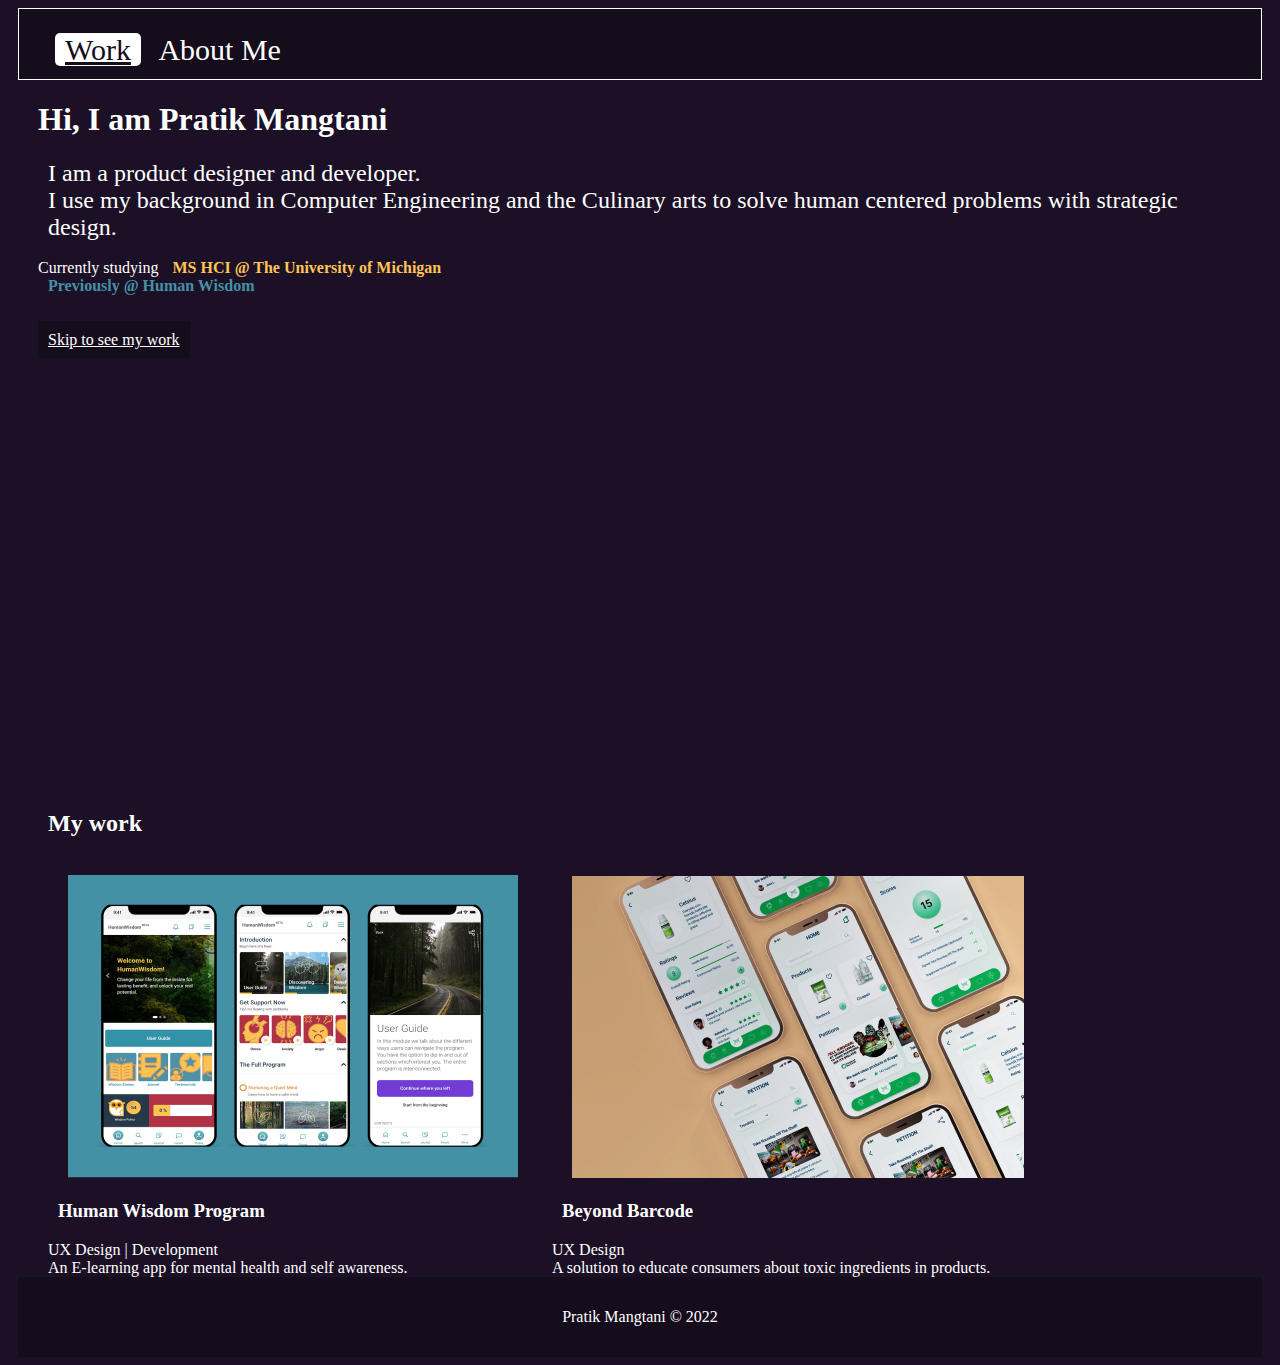
<file: index.html>
<!DOCTYPE html>
	<!-- You do not need to make any changes to this file, but
	you should still review the tags to make sure that you
	are familiar with them. -->

<html lang="en">
<!-- All of the meta data for the page belongs in the header tag -->
<head>
	<meta charset="UTF-8">
	<meta name="viewport" content="width=device-width, initial-scale=1.0">
	<!-- Link to the favicon image -->
	<link rel="icon" href="images/favicon.png">
	<!-- Link to the reset file -->
	<link rel="stylesheet" href="css/html5reset.css">
	<!-- Link to the stylesheet -->
	<link rel="stylesheet" href="css/style.css">
	<title>Work</title>

<!-- Global site tag (gtag.js) - Google Analytics -->
<script async src="https://www.googletagmanager.com/gtag/js?id=G-W74N2ZL6VF"></script>
<script>
  window.dataLayer = window.dataLayer || [];
  function gtag(){dataLayer.push(arguments);}
  gtag('js', new Date());

  gtag('config', 'G-W74N2ZL6VF');
</script>
</head>

<!-- All of the visible code in the page belongs in the body tag -->
<body>
	<!-- Header is a sematic tag page that aids readability -->
	<header>
		<!-- Nav is a sematic tag page that aids accessibility -->
		<!-- <img src="images/favicon.png"> -->
		<nav class="topnav">
			<div>
				<!-- Since I am on the index file I added class = action to the link to index. -->
				<a class="active" href = "index.html" >Work</a>
				<a href = "about.html">About Me</a>
			</div>
		</nav>
		<!-- The h1 is a semantic tag that aids accessibility -->

	</header>

	<!-- Every page should have a main tag for accessibility -->
	<main>
		
		   <h1>Hi, I am Pratik Mangtani</h1>
           <div class="introduction" >
			   <div class="introduction_text">
				I am a product designer and developer. 
			   <br>
				I use my background in Computer
            	Engineering and the Culinary arts to solve human centered problems with strategic design.
			   </div>
			    <br>
				Currently studying
				<span class="yellow_text">
				MS HCI @ The University of Michigan
				</span>
				<br>
				<div class="blue_text">
					Previously @ Human Wisdom
				</div>

			   	<br><br>

					   <a href="#worksection" class="scroll_button">
					   Skip to see my work
						</a>

		   </div>

   


		<!-- Make sure your anchor tags have a link (href) and a clickable component -->
		<div id="worksection">
			<h2>My work</h2>
			<br>
			<div class="cards">
				<a href = "hwp.html">
					<img class="cover_image" alt="cover image" src="images/cover1.png">
					<h3>Human Wisdom Program</h3>
					UX Design | Development <br>
					An E-learning app for mental health and self awareness.
				</a>
			</div>
			<div class="cards">
				<a href="beyond_barcode.html">
					<img class="cover_image"  alt="cover image" src="images/cover2.png">
					<h3>Beyond Barcode</h3>
					UX Design <br>
					A solution to educate consumers about toxic ingredients in products.
				</a>
		</div>



		</div>

	</main>

	<!-- Footer is a sematic tag page that aids readability -->
	<footer>
		<p>Pratik Mangtani &copy; 2022</p>
	</footer>
</body>
</html>
</file>
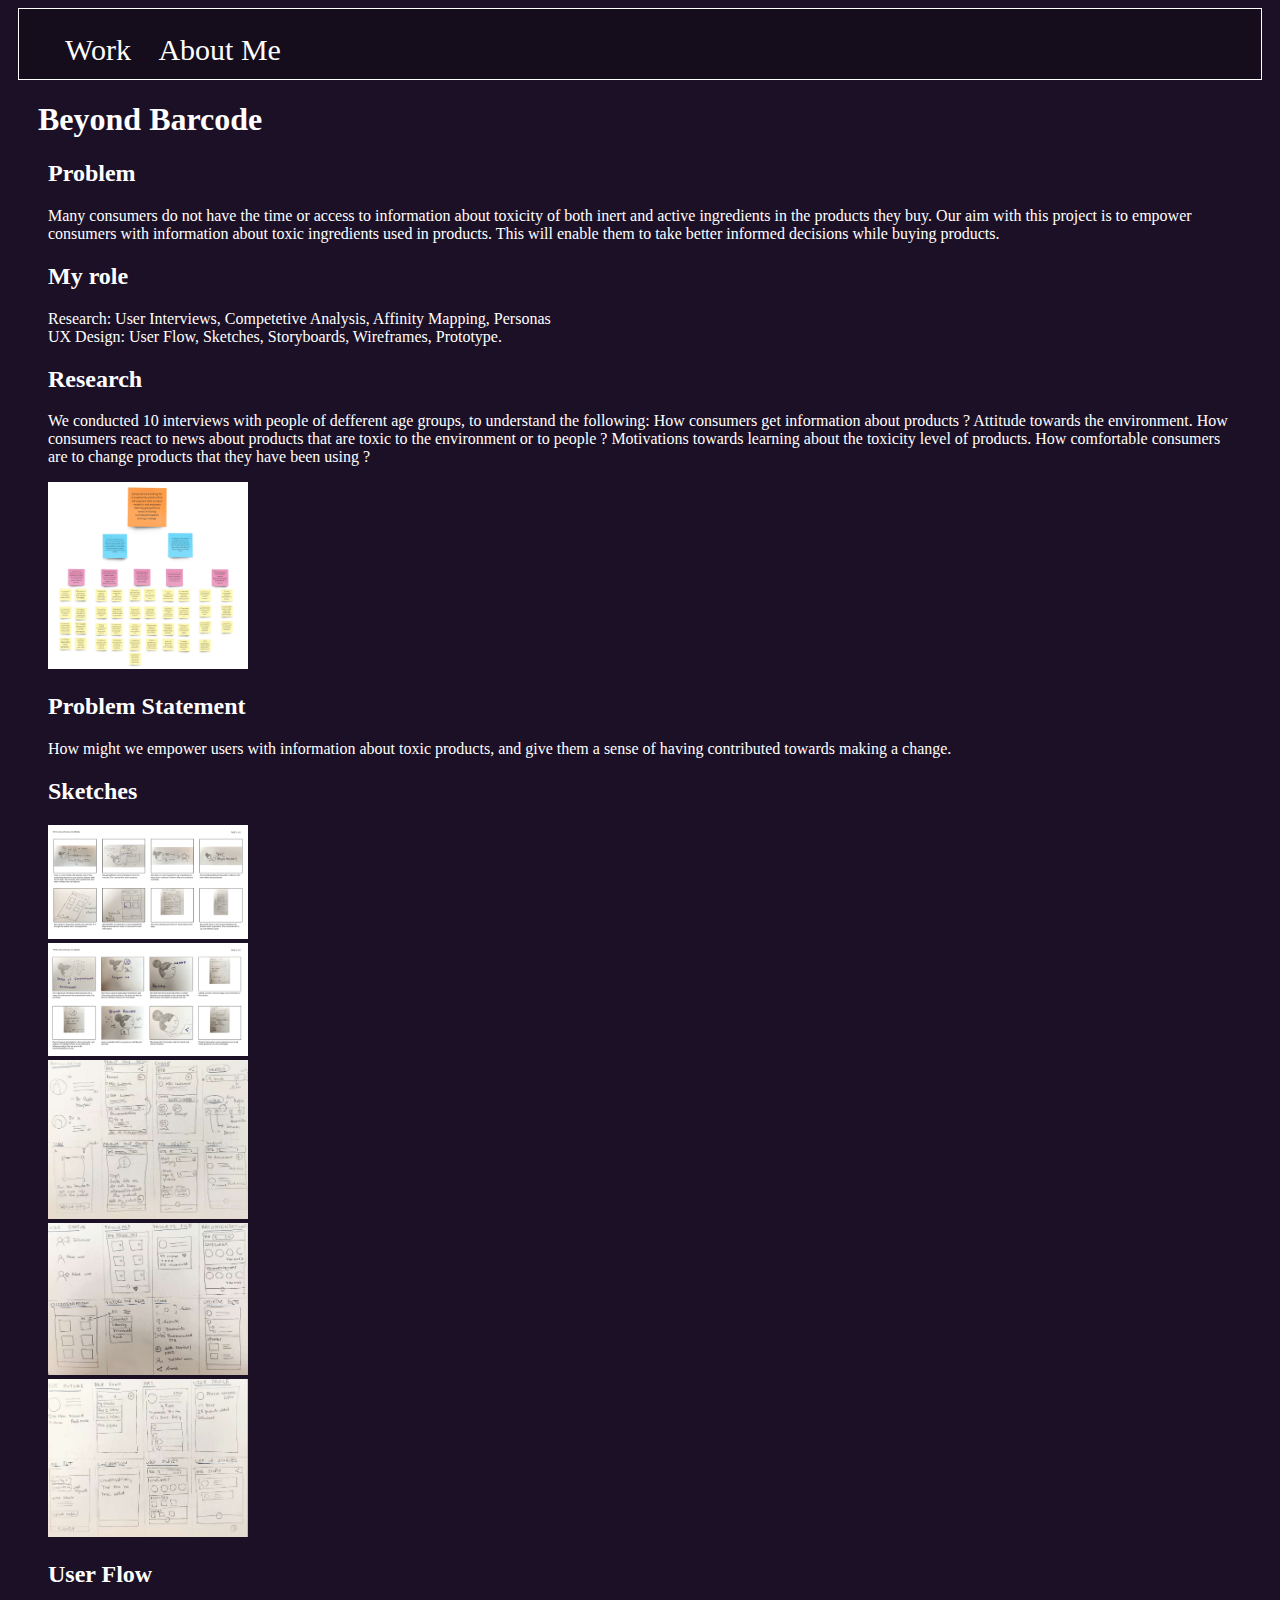
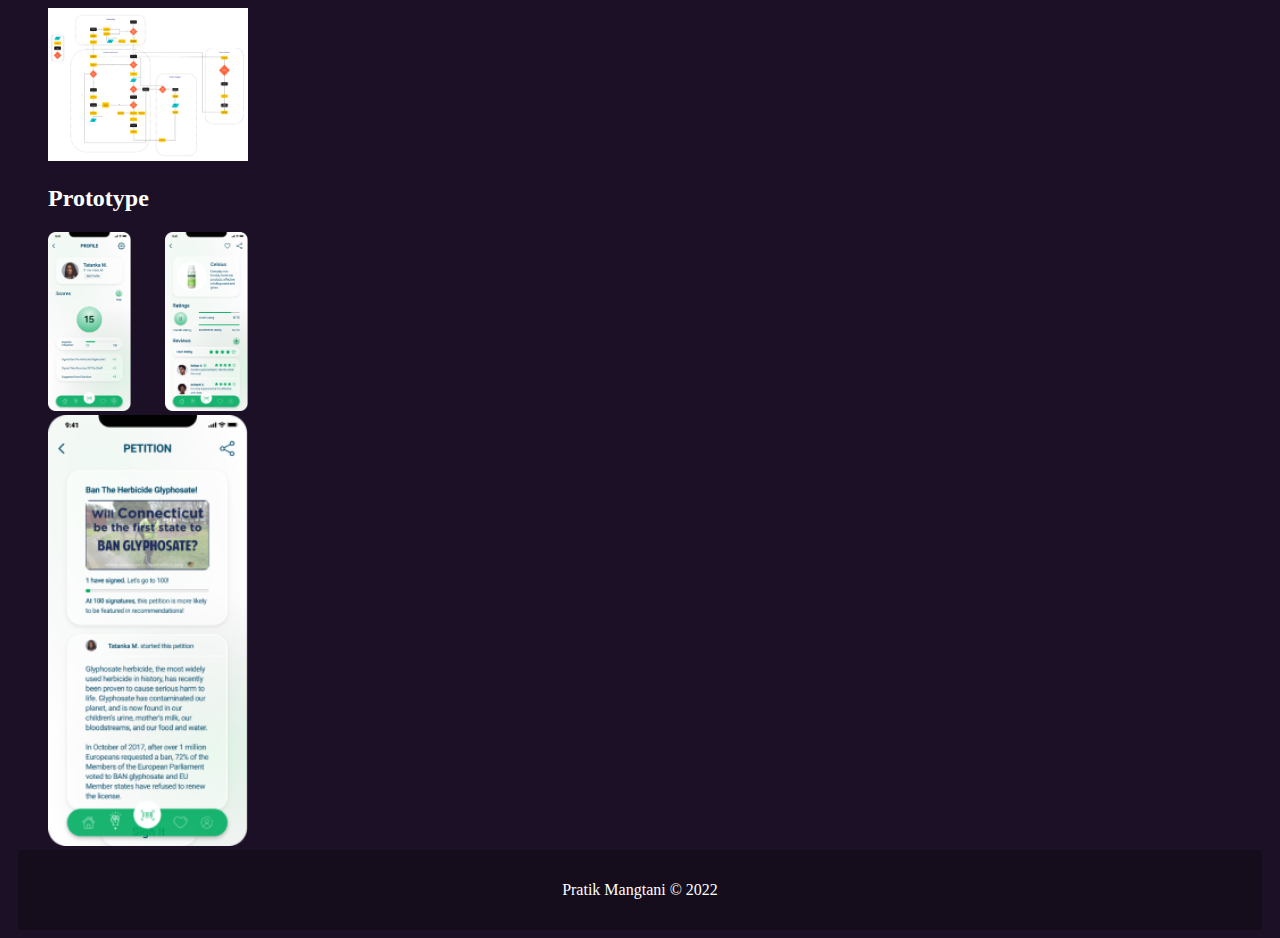
<file: beyond_barcode.html>
<!DOCTYPE html>
	<!-- You do not need to make any changes to this file, but
	you should still review the tags to make sure that you
	are familiar with them. -->

<html lang="en">
<!-- All of the meta data for the page belongs in the header tag -->
<head>
	<meta charset="UTF-8">
	<meta name="viewport" content="width=device-width, initial-scale=1.0">
	<!-- Link to the favicon image -->
	<link rel="icon" href="images/favicon.ico">
	<!-- Link to the reset file -->
	<link rel="stylesheet" href="css/html5reset.css">
	<!-- Link to the stylesheet -->
	<link rel="stylesheet" href="css/style.css">
	<title>Beyond Barcode</title>
    <!-- Global site tag (gtag.js) - Google Analytics -->
<script async src="https://www.googletagmanager.com/gtag/js?id=G-W74N2ZL6VF"></script>
<script>
  window.dataLayer = window.dataLayer || [];
  function gtag(){dataLayer.push(arguments);}
  gtag('js', new Date());

  gtag('config', 'G-W74N2ZL6VF');
</script>
</head>

<!-- All of the visible code in the page belongs in the body tag -->
<body>
	<!-- Header is a sematic tag page that aids readability -->
	<header>
		<!-- Nav is a sematic tag page that aids accessibility -->
		<nav class="topnav">
			<div>
				<!-- Since I am on the index file I added class = action to the link to index. -->
				<a href = "index.html" >Work</a>
				<a href = "about.html">About Me</a>
			</div>
		</nav>
		<!-- The h1 is a semantic tag that aids accessibility -->
		
	</header>

	<!-- Every page should have a main tag for accessibility -->
	<main>
        <h1>Beyond Barcode</h1>
        <section>
            <h2>Problem</h2>
            <p>Many consumers do not have the time or access to information about toxicity of both inert and active ingredients in the products they buy. 

                Our aim with this project is to empower consumers with information about toxic ingredients used in products. This will enable them to take better informed decisions while buying products.</p>
        </section>

        <section>
            <h2>My role</h2>
            <p>Research: User Interviews, Competetive Analysis, Affinity Mapping, Personas<br>

                UX Design: User Flow, Sketches, Storyboards, Wireframes, Prototype.</p>
        </section>

        <section>
            <h2>Research</h2>
            <p>We conducted 10 interviews with people of defferent age groups, to understand  the following:
                How consumers get information about products ?
                Attitude towards the environment.
                How consumers react to news about products that are toxic to the environment or to people ?
                Motivations towards learning about the toxicity level of products. 
                How comfortable consumers are to change products that they have been using ?

                </p>
                <img width="200" src="images/bbmap.png"><br>
        </section>

        <section>
            <h2>Problem Statement</h2>
            <p>How might we empower users with information about toxic products, and give them a sense of having contributed towards making a change.  </p>
        </section>

        <section>
            <h2>Sketches</h2>
            <img width="200" src="images/bbsketch.png"><br>
            <img width="200" src="images/bbsketch2.png"><br>
            <img width="200" src="images/bbsketch3.png"><br>
            <img width="200" src="images/bbsketch4.png"><br>
            <img width="200" src="images/bbsketch5.png"><br>
        </section>

        <section>
            <h2>User Flow</h2>
            <img width="200" src="images/bb5.png"><br>
        </section>

        <section>
            <h2>Prototype</h2>
            <img width="200" src="images/bb6.png"><br>
            <img width="200" src="images/bb7.png"><br>
        </section>

	</main>

	<!-- Footer is a sematic tag page that aids readability -->
	<footer>
		<p>Pratik Mangtani &copy; 2022</p>
	</footer>
</body>
</html>
</file>
<file: css/style.css>
html *{

  color: #ffffff;
  font-family: "Roboto";
  padding: 0 10px 0px 10px;
}
body{
    background-color: #1C1026;
}
header{
    /* justify-content: space-between;
    align-items: center; */
    height: 50px;
    border: 1px #ffffff solid;
    background: #150D1C;
    padding: 10px 10px 10px 10px;
    font-size: 30px;
    text-align:center;
}

footer{
    background: #150D1C;
    padding: 15px 20px;
    display: block;
}
nav{

    display: block;
    min-height: 100%;
    text-align: center;
    padding: 14px 16px;
    float:left;

}



a{
    text-decoration :none;
}
a.active{
	text-decoration: underline;
    background-color: #ffffff;
    color: #150D1C;
    border-radius: 5px;
}
nav a:hover {
    background-color: grey;
}
footer{
    text-align: center;
}
.cards{
    display: inline-block;
}
.yellow_text{
    color: #FFC455;
    font-weight: bold;

}
.blue_text{
    font-weight:bold;
    color: #4491A5;

}
.introduction{
    height: 70vh;
    align-items: center;
}
.introduction_text{
    font-size :24px;
}
.cover-image{
    width:400px;
    height:400px;
    padding: 5px 5px 5px 5px;
    margin: 5px 5px 5px 5px;

}

.cover_image:hover{
   opacity: 0.5;
}
.scroll_button{
    background-color: #150D1C;
    padding: 10px;
    margin: 10px;
    align-items: center;
    margin: auto;
    text-decoration: underline;
}
.gallery img{
    width: 200px;
    margin: 10px 10px 10px 10px;
    padding: 10px 10px 10px 10px;
    border: 2px solid grey;


}
.gallery img:hover{
    width: 240px;
}
</file>
